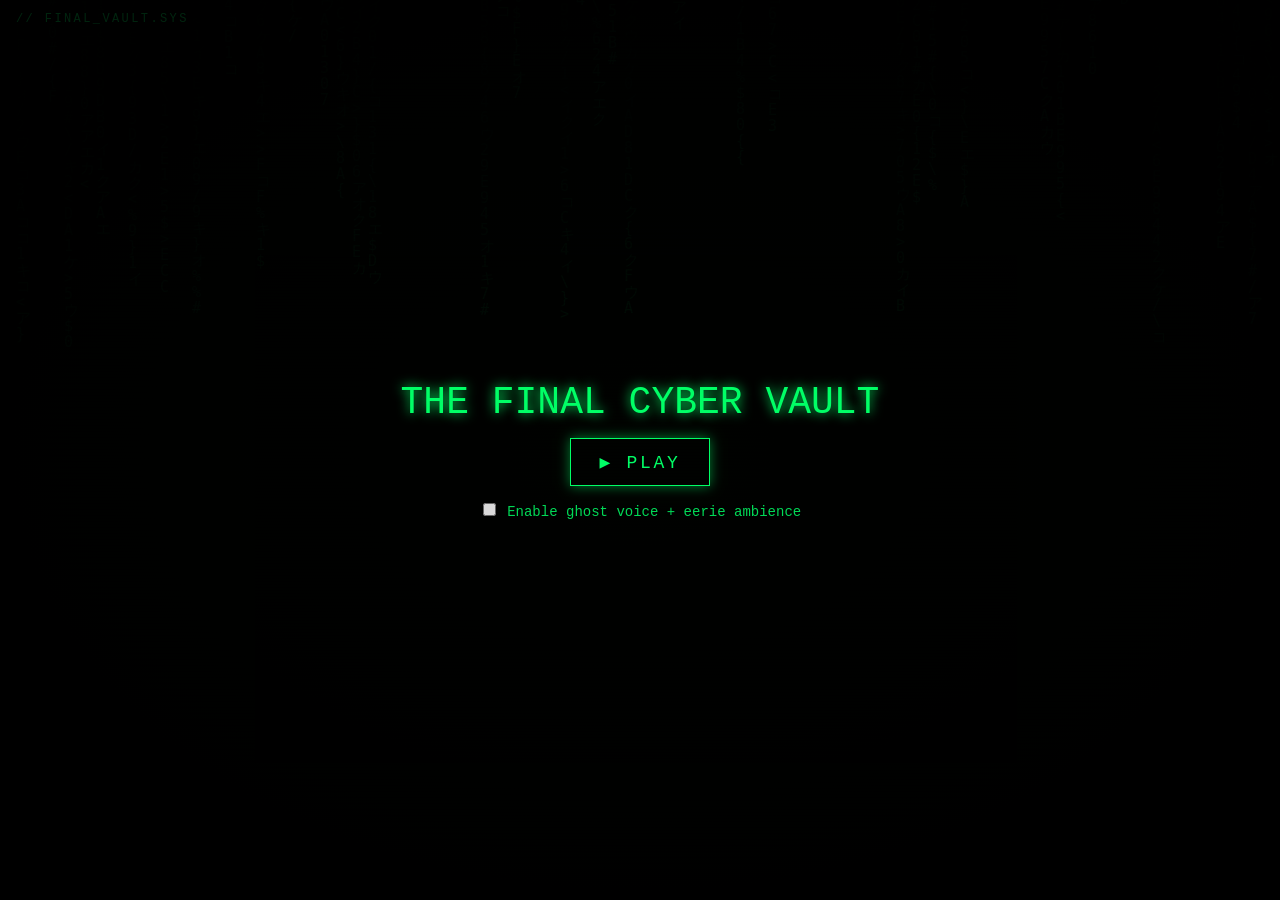
<file: The Final Cyber Vault.html>
<!DOCTYPE html>
<html lang="en"><head><meta charset="utf-8">
<meta name="viewport" content="width=device-width, initial-scale=1, viewport-fit=cover">
<title>The Final Cyber Vault</title>
<style>
:root{box-sizing:border-box;padding-top:env(safe-area-inset-top,0px);padding-bottom:env(safe-area-inset-bottom,0px);--g:#00ff66;--bg:#000}
html,body{height:100%;margin:0;background:#000;color:var(--g);font-family:"Courier New",ui-monospace,monospace;overflow:hidden}
canvas{position:fixed;inset:0;width:100%;height:100%;opacity:.55}
.vig{position:fixed;inset:0;background:radial-gradient(ellipse at center,rgba(0,20,8,.55) 0%,rgba(0,0,0,.92) 85%);pointer-events:none}
.scan{position:fixed;inset:0;background:repeating-linear-gradient(0deg,rgba(0,0,0,.25) 0 1px,transparent 1px 3px);pointer-events:none}
#stage{position:fixed;inset:0;display:flex;flex-direction:column;align-items:center;justify-content:center;padding:24px;text-align:center}
#text{max-width:900px;font-size:clamp(18px,3.2vw,34px);line-height:1.5;text-shadow:0 0 8px var(--g),0 0 22px rgba(0,255,102,.5);white-space:pre-wrap;min-height:8em;display:flex;flex-direction:column;justify-content:center}
#text .big{font-size:1.45em;font-weight:bold;letter-spacing:.04em}
#text .cur::after{content:"█";animation:b 1s steps(1) infinite;margin-left:2px}
@keyframes b{50%{opacity:0}}
#text.glitch{animation:gl .35s}
@keyframes gl{0%{transform:translate(0)}20%{transform:translate(-4px,2px);filter:hue-rotate(40deg)}40%{transform:translate(4px,-2px)}60%{transform:translate(-2px,0);opacity:.6}100%{transform:none}}
#bar{position:fixed;left:0;bottom:0;height:3px;background:var(--g);box-shadow:0 0 10px var(--g);width:0}
#tag{position:fixed;top:calc(12px + env(safe-area-inset-top,0px));left:16px;font-size:12px;opacity:.7;letter-spacing:.2em}
#ui{position:fixed;inset:0;display:flex;flex-direction:column;align-items:center;justify-content:center;gap:14px;background:rgba(0,0,0,.8);z-index:5}
button{background:transparent;color:var(--g);border:1px solid var(--g);padding:12px 28px;font:inherit;font-size:18px;letter-spacing:.15em;cursor:pointer;box-shadow:0 0 12px rgba(0,255,102,.5)}
button:hover{background:rgba(0,255,102,.15)}
label{font-size:14px;opacity:.85;cursor:pointer}
.dash{display:none;width:min(900px,92vw);border:1px solid var(--g);padding:18px;box-shadow:0 0 25px rgba(0,255,102,.4);background:rgba(0,20,8,.75);text-align:left;font-size:clamp(12px,2vw,18px)}
.dash h3{margin:0 0 10px;letter-spacing:.2em}
.row{display:flex;gap:10px;margin:10px 0;flex-wrap:wrap}
.frag{flex:1;min-width:120px;border:1px dashed var(--g);padding:12px;text-align:center}
.frag b{display:block;font-size:1.6em}
</style></head><body>
<canvas id="c"></canvas><div class="vig"></div><div class="scan"></div>
<div id="tag">// FINAL_VAULT.SYS</div>
<div id="stage"><div id="text"></div>
<div class="dash" id="dash"><h3>&gt; INVESTIGATION DASHBOARD</h3>
<div>STATUS: <span id="st">VAULT LOCKED</span></div>
<div class="row"><div class="frag">LAYER 1<b>[ ? ]</b>LOCKED</div><div class="frag">LAYER 2<b>[ ? ]</b>LOCKED</div><div class="frag">LAYER 3<b>[ ? ]</b>LOCKED</div></div>
<div>&gt; ASSEMBLE KEY FRAGMENTS_<span style="animation:b 1s steps(1) infinite">█</span></div></div></div>
<div id="bar"></div>
<div id="ui"><div style="font-size:clamp(20px,4vw,38px);text-shadow:0 0 12px var(--g)">THE FINAL CYBER VAULT</div>
<button id="go">▶ PLAY</button><label><input type="checkbox" id="vo"> Enable ghost voice + eerie ambience</label></div>
<script>
// Matrix rain
var cv=document.getElementById('c'),cx=cv.getContext('2d'),cols,drops;
function size(){cv.width=innerWidth;cv.height=innerHeight;cols=Math.floor(cv.width/16);drops=Array(cols).fill(0).map(function(){return Math.random()*-50})}
size();addEventListener('resize',size);
var chars="01アイウエオカキクケコ{}<>/\\$#%ABCDEF0123456789";
setInterval(function(){cx.fillStyle="rgba(0,0,0,.08)";cx.fillRect(0,0,cv.width,cv.height);cx.fillStyle="#00ff66";cx.font="15px monospace";
for(var i=0;i<cols;i++){cx.fillText(chars[Math.floor(Math.random()*chars.length)],i*16,drops[i]*16);
if(drops[i]*16>cv.height&&Math.random()>.975)drops[i]=0;drops[i]++}},45);

// Script scenes: [lines, holdMs, optional big-line index]
var S=[
[["Welcome to my world, investigators."],1800],
[["I watched you follow my trail","across your own campus."],2200],
[["You found the signals I left behind.","You uncovered the locations.","You trusted your instincts."],2400],
[["But you've made one mistake."],2200,0],
[["You think this investigation","is about finding me."],1800],
[["It isn't."],2200,0],
[["While you were searching for clues,","I was studying you."],2200],
[["And now I know exactly","what you're capable of."],2400],
[["Behind this screen is my final cyber vault.","It contains everything you need","to uncover what happened."],2600],
[["But the vault has three security layers."],1800],
[["Three vulnerabilities."],1500,0],
[["Three fragments of a single access key."],2200],
[["You will have to think like an investigator,","recognize deception and question","the information placed in front of you."],2800],
[["Because the greatest weakness","in any security system..."],2200],
[["...is the person who trusts it blindly."],2800,0],
[["Your final investigation begins now."],2600,0]
];
var T=document.getElementById('text'),bar=document.getElementById('bar'),sleep=function(ms){return new Promise(function(r){setTimeout(r,ms)})};
var voice=false;
var ghostV=null;
function pickVoice(){var v=speechSynthesis.getVoices().filter(function(x){return /^en/i.test(x.lang)});
 ghostV=v.find(function(x){return /male|daniel|alex|fred|david|george|james|ralph|bad news/i.test(x.name)&&!/female/i.test(x.name)})||v[0]||null}
if(window.speechSynthesis){pickVoice();speechSynthesis.onvoiceschanged=pickVoice}
function say(t){return new Promise(function(res){
 if(!voice||!window.speechSynthesis){res();return}
 var u=new SpeechSynthesisUtterance(t);if(ghostV)u.voice=ghostV;
 u.rate=.62;u.pitch=.05;u.volume=1;
 var done=false,f=function(){if(!done){done=true;res()}};
 u.onend=f;u.onerror=f;setTimeout(f,15000);speechSynthesis.speak(u)})}
// Ghostly ambient drone + whispery noise
var AC=null,droneGain=null;
function startDrone(){try{AC=new (window.AudioContext||window.webkitAudioContext)();
 var m=AC.createGain();m.gain.value=0;m.connect(AC.destination);droneGain=m;
 var lp=AC.createBiquadFilter();lp.type='lowpass';lp.frequency.value=380;lp.connect(m);
 [55,55.7,82.4,110.5].forEach(function(f,i){var o=AC.createOscillator();o.type=i%2?'sawtooth':'sine';o.frequency.value=f;
  var g=AC.createGain();g.gain.value=i<2?.5:.18;o.connect(g);g.connect(lp);o.start()});
 var lfo=AC.createOscillator(),lg=AC.createGain();lfo.frequency.value=.15;lg.gain.value=120;lfo.connect(lg);lg.connect(lp.frequency);lfo.start();
 var nb=AC.createBuffer(1,AC.sampleRate*2,AC.sampleRate),d=nb.getChannelData(0);for(var i=0;i<d.length;i++)d[i]=Math.random()*2-1;
 var ns=AC.createBufferSource();ns.buffer=nb;ns.loop=true;var bp=AC.createBiquadFilter();bp.type='bandpass';bp.frequency.value=2200;bp.Q.value=.8;
 var ng=AC.createGain();ng.gain.value=.012;ns.connect(bp);bp.connect(ng);ng.connect(m);ns.start();
 m.gain.linearRampToValueAtTime(.16,AC.currentTime+3)}catch(e){}}
function stopDrone(){try{droneGain.gain.linearRampToValueAtTime(0,AC.currentTime+3)}catch(e){}}
async function type(el,txt,big){el.className=big?'big cur':'cur';for(var i=0;i<=txt.length;i++){el.textContent=txt.slice(0,i);await sleep(42)}el.className=big?'big':''}
async function run(){
 document.getElementById('dash').style.display='none';T.style.display='flex';
 var total=S.length;
 for(var s=0;s<total;s++){
  bar.style.width=(s/total*100)+'%';T.innerHTML='';
  var sc=S[s];var sp=say(sc[0].join(' '));
  for(var l=0;l<sc[0].length;l++){var d=document.createElement('div');T.appendChild(d);await type(d,sc[0][l],sc[2]===l)}
  await sp;await sleep(voice?700:sc[1]);
  T.classList.add('glitch');await sleep(350);T.classList.remove('glitch');
 }
 bar.style.width='100%';T.innerHTML='';stopDrone();
 // Projector change
 var d=document.createElement('div');T.appendChild(d);d.style.opacity=.7;await type(d,"[ The projector changes to the main investigation dashboard ]",false);
 await sleep(1500);T.style.display='none';
 var dash=document.getElementById('dash');dash.style.display='block';
 document.getElementById('ui').style.display='flex';
 document.querySelector('#ui div').textContent='END OF TRANSMISSION';
 document.getElementById('go').textContent='↻ REPLAY';
 document.getElementById('ui').style.background='transparent';
 document.getElementById('ui').style.justifyContent='flex-end';
 document.getElementById('ui').style.paddingBottom='24px';
}
document.getElementById('go').onclick=function(){
 voice=document.getElementById('vo').checked;if(voice)startDrone();
 document.getElementById('ui').style.display='none';
 document.getElementById('ui').style.cssText='';
 document.getElementById('ui').style.display='none';
 run();
};
</script></body></html>
</file>
